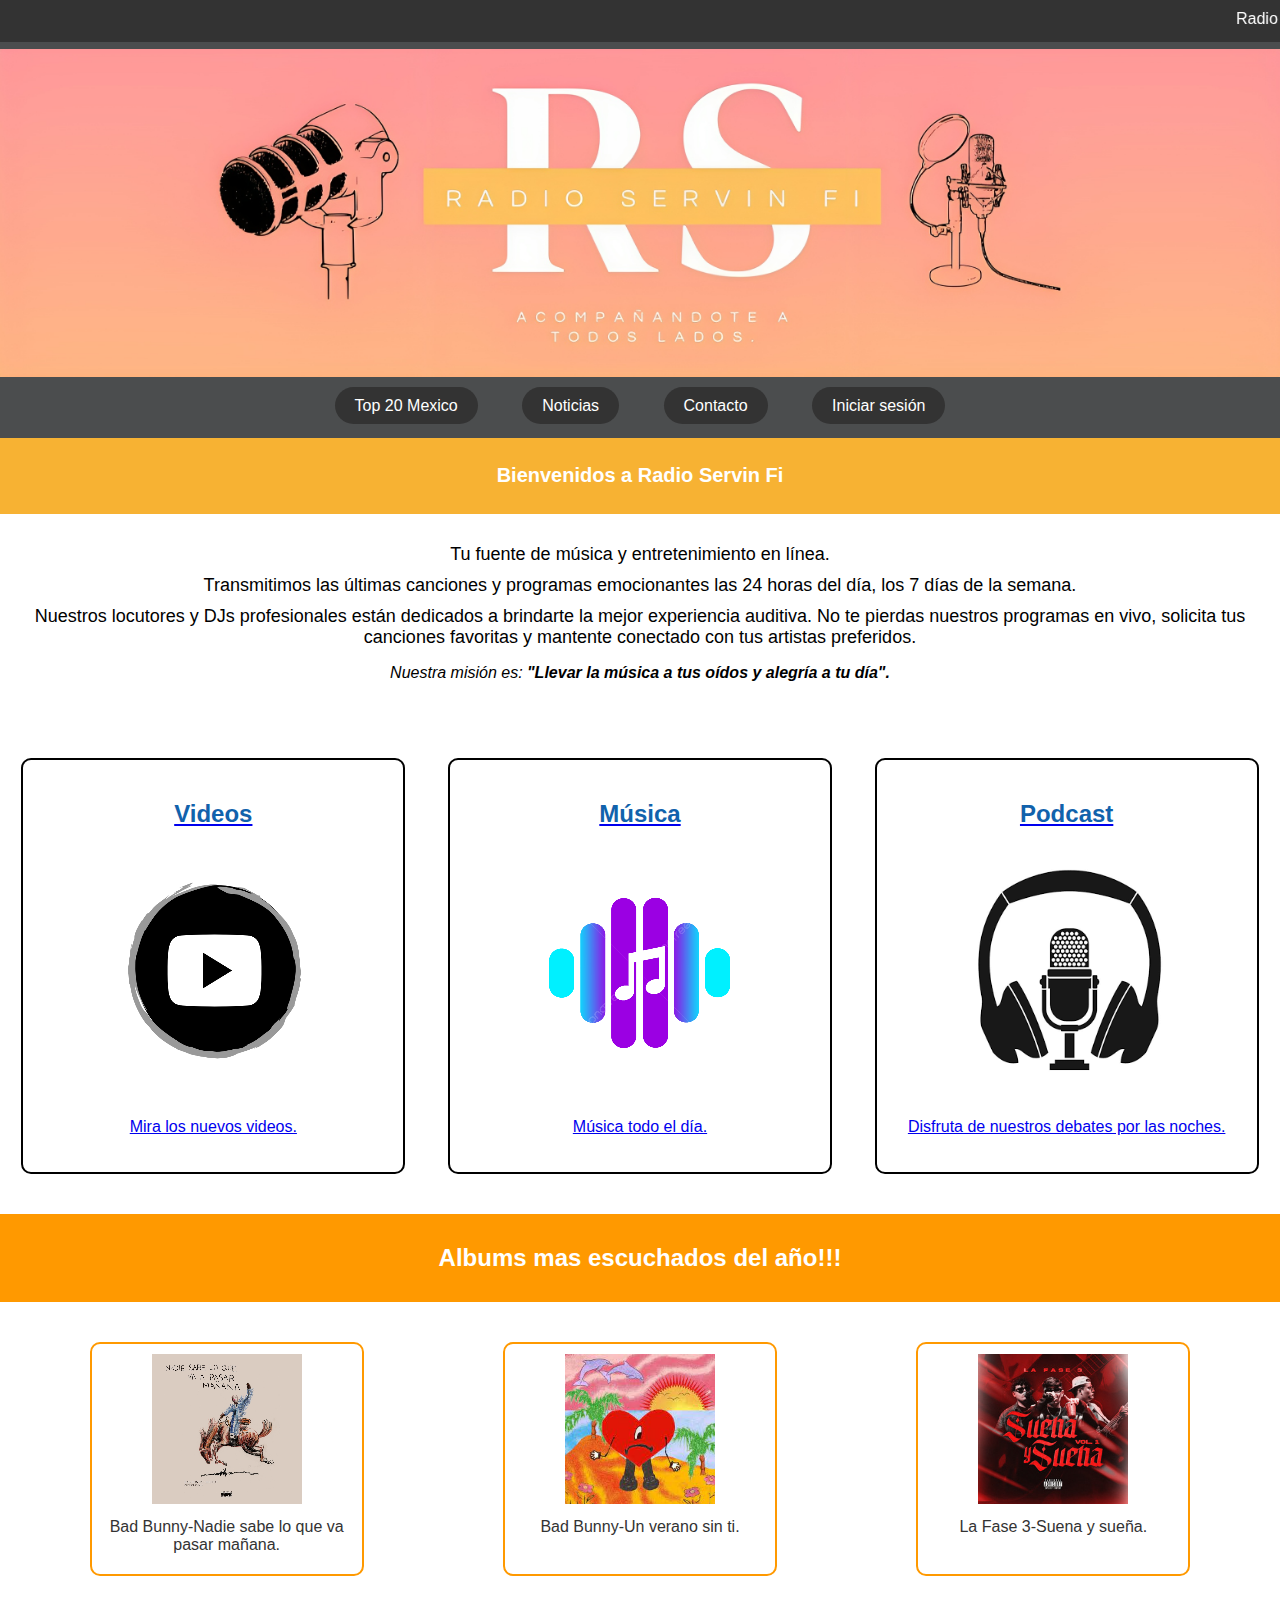
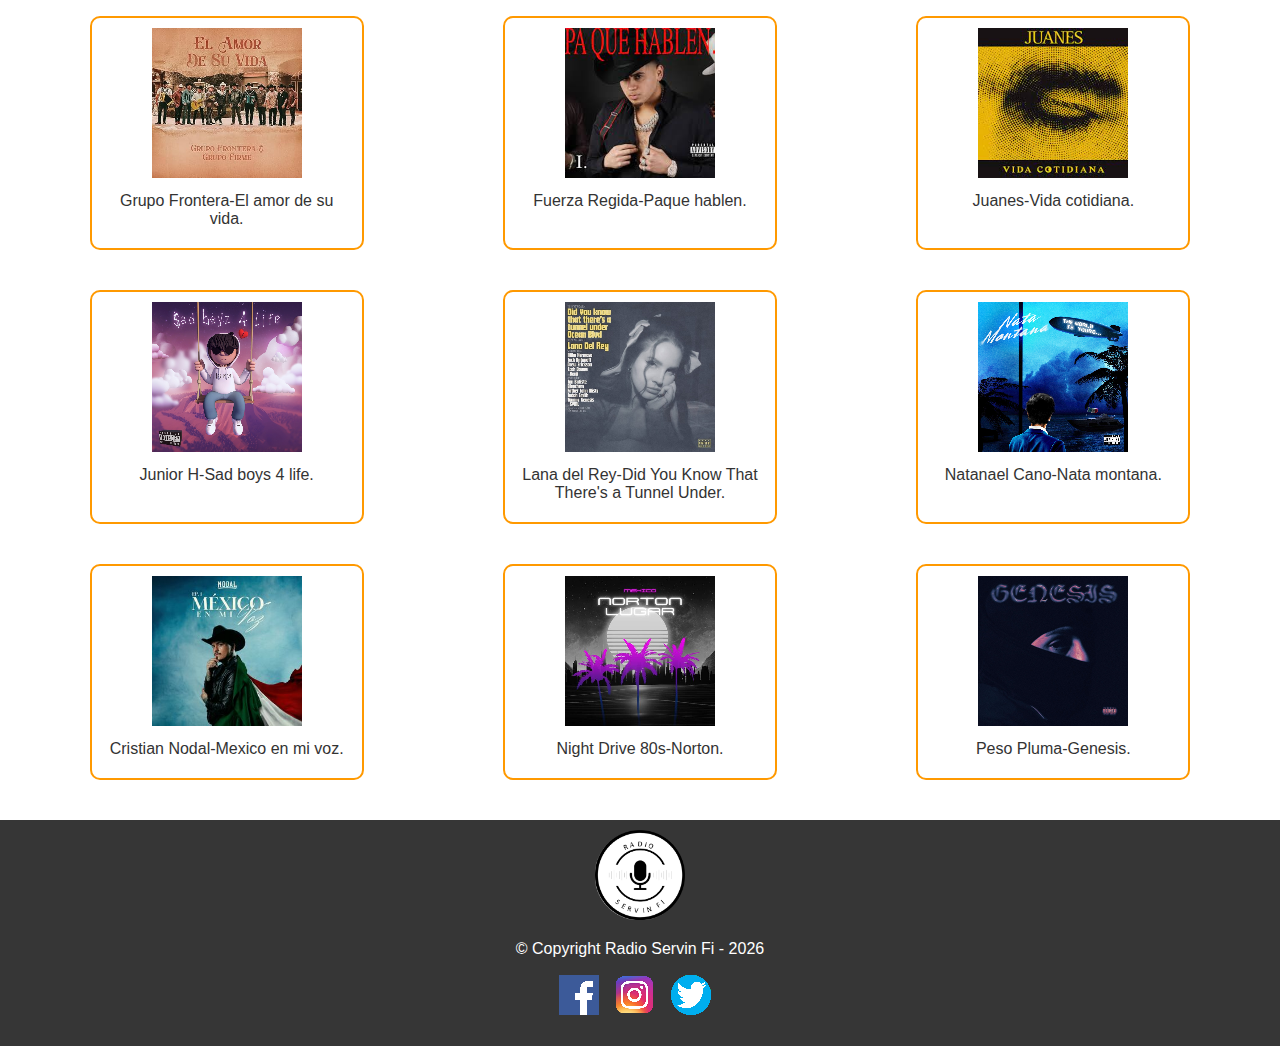
<file: radioservin/index.html>
<!DOCTYPE html>
<html lang="es">

<head>
    <meta charset="UTF-8">
    <meta name="viewport" content="width=device-width, initial-scale=1.0">
    <link rel="stylesheet" href="estiloindex.css">
    <title>Radio Servin Fi</title>
</head>

<body>
    <div class="cinta-amigos">
        <marquee behavior="scroll" direction="left" scrollamount="4">
            <span>Radio Universitario</span>
        </marquee>
    </div>

    <header class="encabezado">
        <img src="imagenespaginaservin/banner_servin_fi.png" alt="Banner" width="100%" height="auto">
        <nav class="menu_principal">
            <ul>
                <li><a href="top_20.html">Top 20 Mexico</a></li>
                <li><a href="noticias.html">Noticias</a></li>
                <li><a href="contacto.html">Contacto</a></li>
                <li><a href="sesion.html">Iniciar sesión</a></li>
            </ul>
        </nav>
    </header>

    <main>

        <section class="principaltitulo">
            <h2 class="tituloradio">Bienvenidos a Radio Servin Fi</h2>
        </section>

        <section class="principaltexto">
            <!-- <h2 class="subtitulo">Bienvenidos a Radio Servin Fi</h2> -->
            <p class="parrafo">Tu fuente de música y entretenimiento en línea.</p>
            <p class="parrafo">Transmitimos las últimas canciones y programas emocionantes las 24 horas del día, los 7
                días de la semana.</p>
            <p class="parrafo">Nuestros locutores y DJs profesionales están dedicados a brindarte la mejor experiencia
                auditiva. No te pierdas nuestros programas en vivo, solicita tus canciones favoritas y mantente
                conectado con tus artistas preferidos.</p>
            <p id="mision"><em>Nuestra misión es: <strong>"Llevar la música a tus oídos y alegría a tu
                        día".</strong></em></p>
        </section>

        <ul class="menu_radio">
            <li>
                <a href="http://172.17.18.207:8096" target="_blank">
                    <h2>Videos</h2>
                    <img src="imagenespaginaservin/menu_servin_videos.png" alt="Videos">
                    <p class="menu-descripcion">Mira los nuevos videos.</p>
                    <!-- <p class="menu-hora">5am-7am</p> -->
                </a>
            </li>
            <li>
                <a href="http://172.17.18.207:8096" target="_blank">
                    <h2>Música</h2>
                    <img src="imagenespaginaservin/menu_servin_musica.png" alt="Música">
                    <p class "menu-descripcion">Música todo el día.</p>
                    <!-- <p class="menu-hora">7am-8pm</p> -->
                </a>
            </li>
            <li>
                <a href="http://172.17.18.207:8096" target="_blank">
                    <h2>Podcast</h2>
                    <img src="imagenespaginaservin/menu_servin_podcast.png" alt="Podcast">
                    <p class="menu-descripcion">Disfruta de nuestros debates por las noches.</p>
                    <!-- <p class="menu-hora">8pm-12pm</p> -->
                </a>
            </li>
        </ul>

        <section class="tituloalbums">
            <h2 class="nombre">Albums mas escuchados del año!!!</h2>
        </section>

        <section class="album-catalog">

            <article class="album">
                <img src="imagenespaginaservin/albumbad.png" alt="Álbum 1">
                <p class="album-description">Bad Bunny-Nadie sabe lo que va pasar mañana.</p>
            </article>
            <article class="album">
                <img src="imagenespaginaservin/albumbadbunny.png" alt="Álbum 2">
                <p class="album-description">Bad Bunny-Un verano sin ti.</p>
            </article>
            <article class="album">
                <img src="imagenespaginaservin/albumcorridos.png" alt="Álbum 1">
                <p class="album-description">La Fase 3-Suena y sueña.</p>
            </article>
            <article class="album">
                <img src="imagenespaginaservin/albumfrontera.png" alt="Álbum 2">
                <p class="album-description">Grupo Frontera-El amor de su vida.</p>
            </article>
            <article class="album">
                <img src="imagenespaginaservin/albumfuerza.png" alt="Álbum 1">
                <p class="album-description">Fuerza Regida-Paque hablen.</p>
            </article>
            <article class="album">
                <img src="imagenespaginaservin/albumjuanes.png" alt="Álbum 2">
                <p class="album-description">Juanes-Vida cotidiana.</p>
            </article>
            <article class="album">
                <img src="imagenespaginaservin/albumjunior.png" alt="Álbum 1">
                <p class="album-description">Junior H-Sad boys 4 life.</p>
            </article>
            <article class="album">
                <img src="imagenespaginaservin/albumlana.png" alt="Álbum 2">
                <p class="album-description">Lana del Rey-Did You Know That There's a Tunnel Under.</p>
            </article>
            <article class="album">
                <img src="imagenespaginaservin/albumnata.png" alt="Álbum 1">
                <p class="album-description">Natanael Cano-Nata montana.</p>
            </article>
            <article class="album">
                <img src="imagenespaginaservin/albumnodal.png" alt="Álbum 2">
                <p class="album-description">Cristian Nodal-Mexico en mi voz.</p>
            </article>
            <article class="album">
                <img src="imagenespaginaservin/albumnorton.png" alt="Álbum 1">
                <p class="album-description">Night Drive 80s-Norton.</p>
            </article>
            <article class="album">
                <img src="imagenespaginaservin/albumpeso.png" alt="Álbum 2">
                <p class="album-description">Peso Pluma-Genesis.</p>
            </article>
        </section>
    </main>

    <footer>
        <div>
            <img src="imagenespaginaservin/logo_radio_servin.png" width="90" height="90" alt="Logo Radio Servin Fi">
            <p class="copyright" id="year">&copy; Copyright Radio Servin Fi - <span id="current-year"></span></p>
        </div>

        <div class="footer__right">
            <ul class="footer__social">
                <li><a href="https://www.facebook.com/Urielmorafr/" class="footer__midia"><img
                            src="imagenespaginaservin/facebook.png" alt="Ícono de Facebook"></a></li>
                <li><a href="https://www.instagram.com/uriel_moraf/" class="footer__midia"><img
                            src="imagenespaginaservin/instagram.png" alt="Ícono de Instagram"></a></li>
                <li><a href="https://twitter.com/UriellMoraless?fbclid=IwAR0PiSnGAS7r7s2uI2UDVvmX6iLWnF6DpO4ZLKoVanT-I63NJx9VjhKtgEo"
                        class="footer__midia"><img src="imagenespaginaservin/twitter.png" alt="Ícono de Twitter"></a>
                </li>
            </ul>
        </div>

    </footer>
    <script src="mejoras.js"></script>
</body>

</html>
</file>
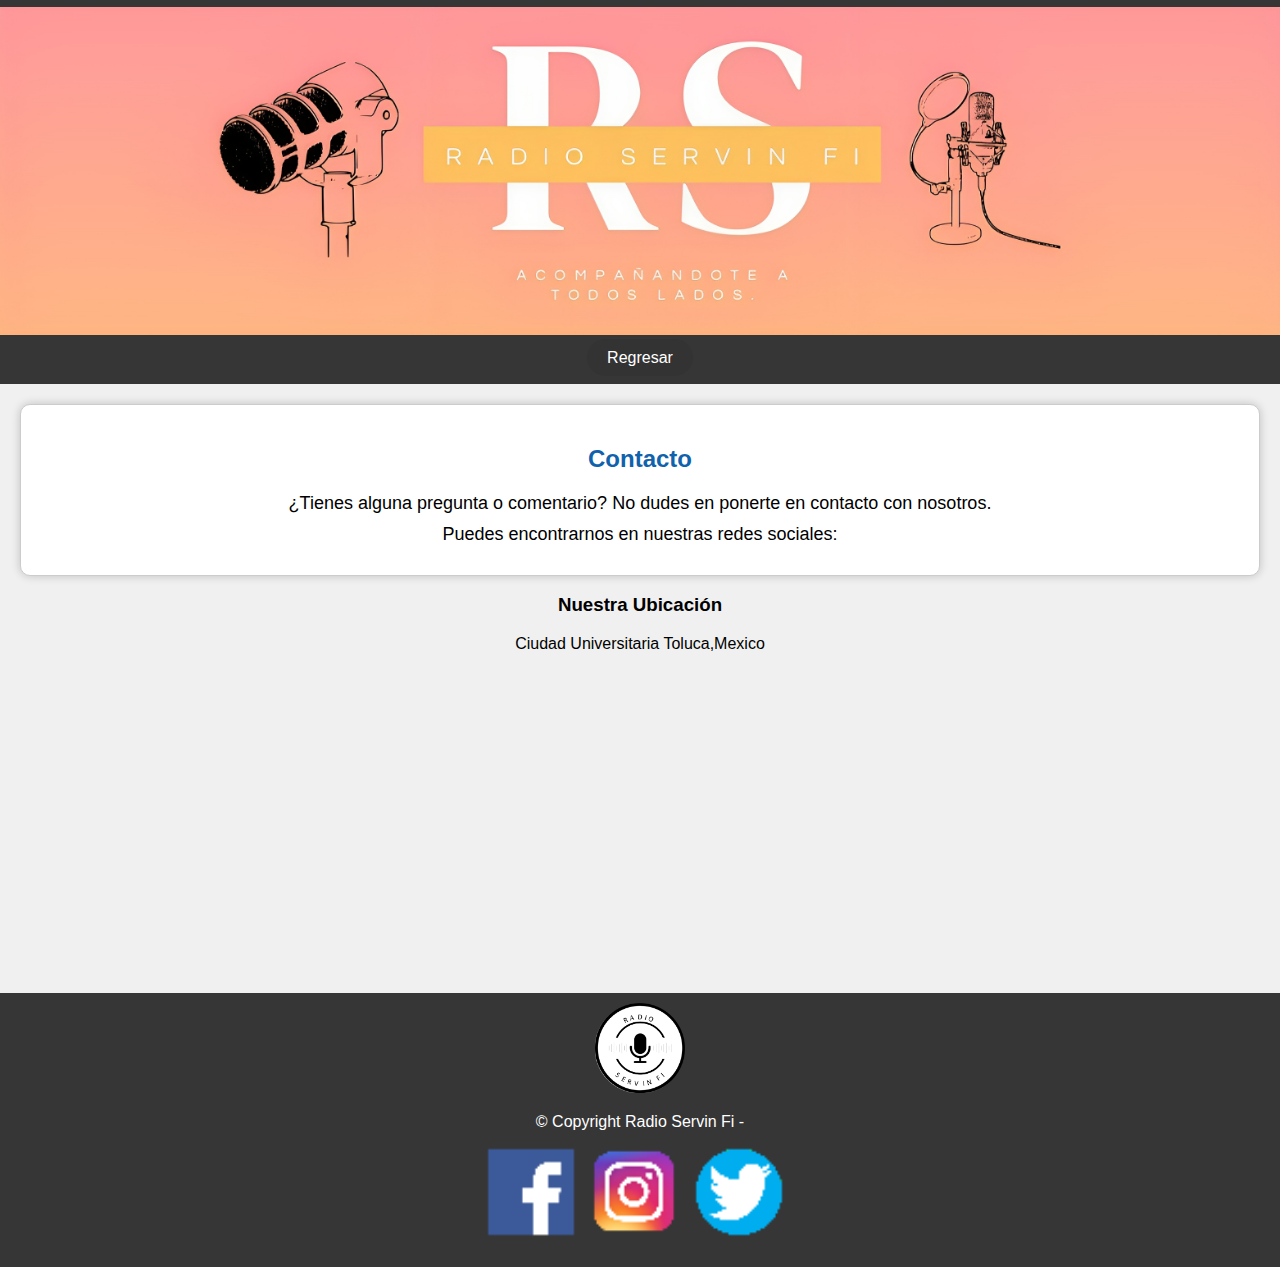
<file: radioservin/contacto.html>
<!DOCTYPE html>
<html lang="es">

<head>
    <meta charset="UTF-8">
    <meta name="viewport" content="width=device-width, initial-scale=1.0">
    <link rel="stylesheet" href="estiloindex.css">
    <style>
        body {
            font-family: Arial, sans-serif;
            background-color: #f0f0f0;
            margin: 0;
            padding: 0;
        }

        .encabezado {
            background-color: #363636;
            color: white;
            text-align: center;
        }

        .encabezado img {
            width: 100%;
            height: auto;
        }

        .menu_principal ul {
            list-style: none;
            padding: 0;
            margin: 10px;
        }

        .menu_principal ul li {
            display: inline;
            margin-right: 20px;
        }

        .menu_principal ul li a {
            text-decoration: none;
            color: rgb(255, 255, 255);
        }

        .main {
            text-align: center;
            margin: 20px;
        }

        .contacto {
            background-color: #fff;
            border: 1px solid #ccc;
            border-radius: 10px;
            padding: 20px;
            box-shadow: 0 0 10px rgba(0, 0, 0, 0.2);
        }

        .contacto h2 {
            font-size: 24px;
            color: #1162ac;
        }

        .contacto p {
            font-size: 18px;
            margin: 10px 0;
        }

        .contacto a {
            text-decoration: none;
            color: #1162ac;
        }

        .footer {
            background-color: #363636;
            color: white;
            text-align: center;
            padding: 10px 0;
        }

        .footer img {
            width: 90px;
            height: 90px;
        }

        .footer__social ul {
            list-style: none;
            padding: 0;
            margin: 0;
        }

        .footer__social ul li {
            display: inline;
            margin-right: 10px;
        }

        .footer__social ul li a {
            text-decoration: none;
            color: white;
        }
    </style>
</head>

<body>
    <header class="encabezado">
        <img src="imagenespaginaservin/banner_servin_fi.png" alt="Banner">
        <nav class="menu_principal">
            <ul>
                <li><a href="index.html">Regresar</a></li>
            </ul>
        </nav>
    </header>

    <main class="main">
        <section class="contacto">
            <h2>Contacto</h2>
            <p>¿Tienes alguna pregunta o comentario? No dudes en ponerte en contacto con nosotros.</p>
            <p>Puedes encontrarnos en nuestras redes sociales:</p>


         
            <!-- Agrega aquí tu formulario de contacto o información de contacto -->
        </section>
        <section class="mapa">
            <h3 class="titulo-principal">Nuestra Ubicación</h3>
            <p>Ciudad Universitaria Toluca,Mexico</p>

            <div class="mapa-contenido">
                <iframe
                    src="https://www.google.com/maps/embed?pb=!1m14!1m8!1m3!1d3765.979791472591!2d-99.675904!3d19.283245!3m2!1i1024!2i768!4f13.1!3m3!1m2!1s0x85cd89b49a715133%3A0xcf0d4f83c3bdf267!2sFacultad%20de%20Ingenier%C3%ADa!5e0!3m2!1sen!2sus!4v1695834022601!5m2!1sen!2sus"
                    width="100%" height="300" frameborder="0" style="border:0;" allowfullscreen="" aria-hidden="false"
                    tabindex="0"></iframe>
            </div>

        </section>
    </main>

    <footer class="footer">
        <div>
            <img src="imagenespaginaservin/logo_radio_servin.png" alt="Logo Radio Servin Fi">
            <p class="copyright" id="year">&copy; Copyright Radio Servin Fi - <span id="current-year"></span></p>
        </div>
   
        <div class="footer__right">
            <ul class="footer__social">
                <li><a href="https://www.facebook.com/Urielmorafr/" class="footer__midia"><img src="imagenespaginaservin/facebook.png" alt="Ícono de Facebook"></a></li>
                <li><a href="https://www.instagram.com/uriel_moraf/" class="footer__midia"><img src="imagenespaginaservin/instagram.png" alt="Ícono de Instagram"></a></li>
                <li><a href="https://twitter.com/UriellMoraless?fbclid=IwAR0PiSnGAS7r7s2uI2UDVvmX6iLWnF6DpO4ZLKoVanT-I63NJx9VjhKtgEo" class="footer__midia"><img src="imagenespaginaservin/twitter.png" alt="Ícono de Twitter"></a></li>
            </ul>
        </div>
    </footer>
</body>

</html>
</file>
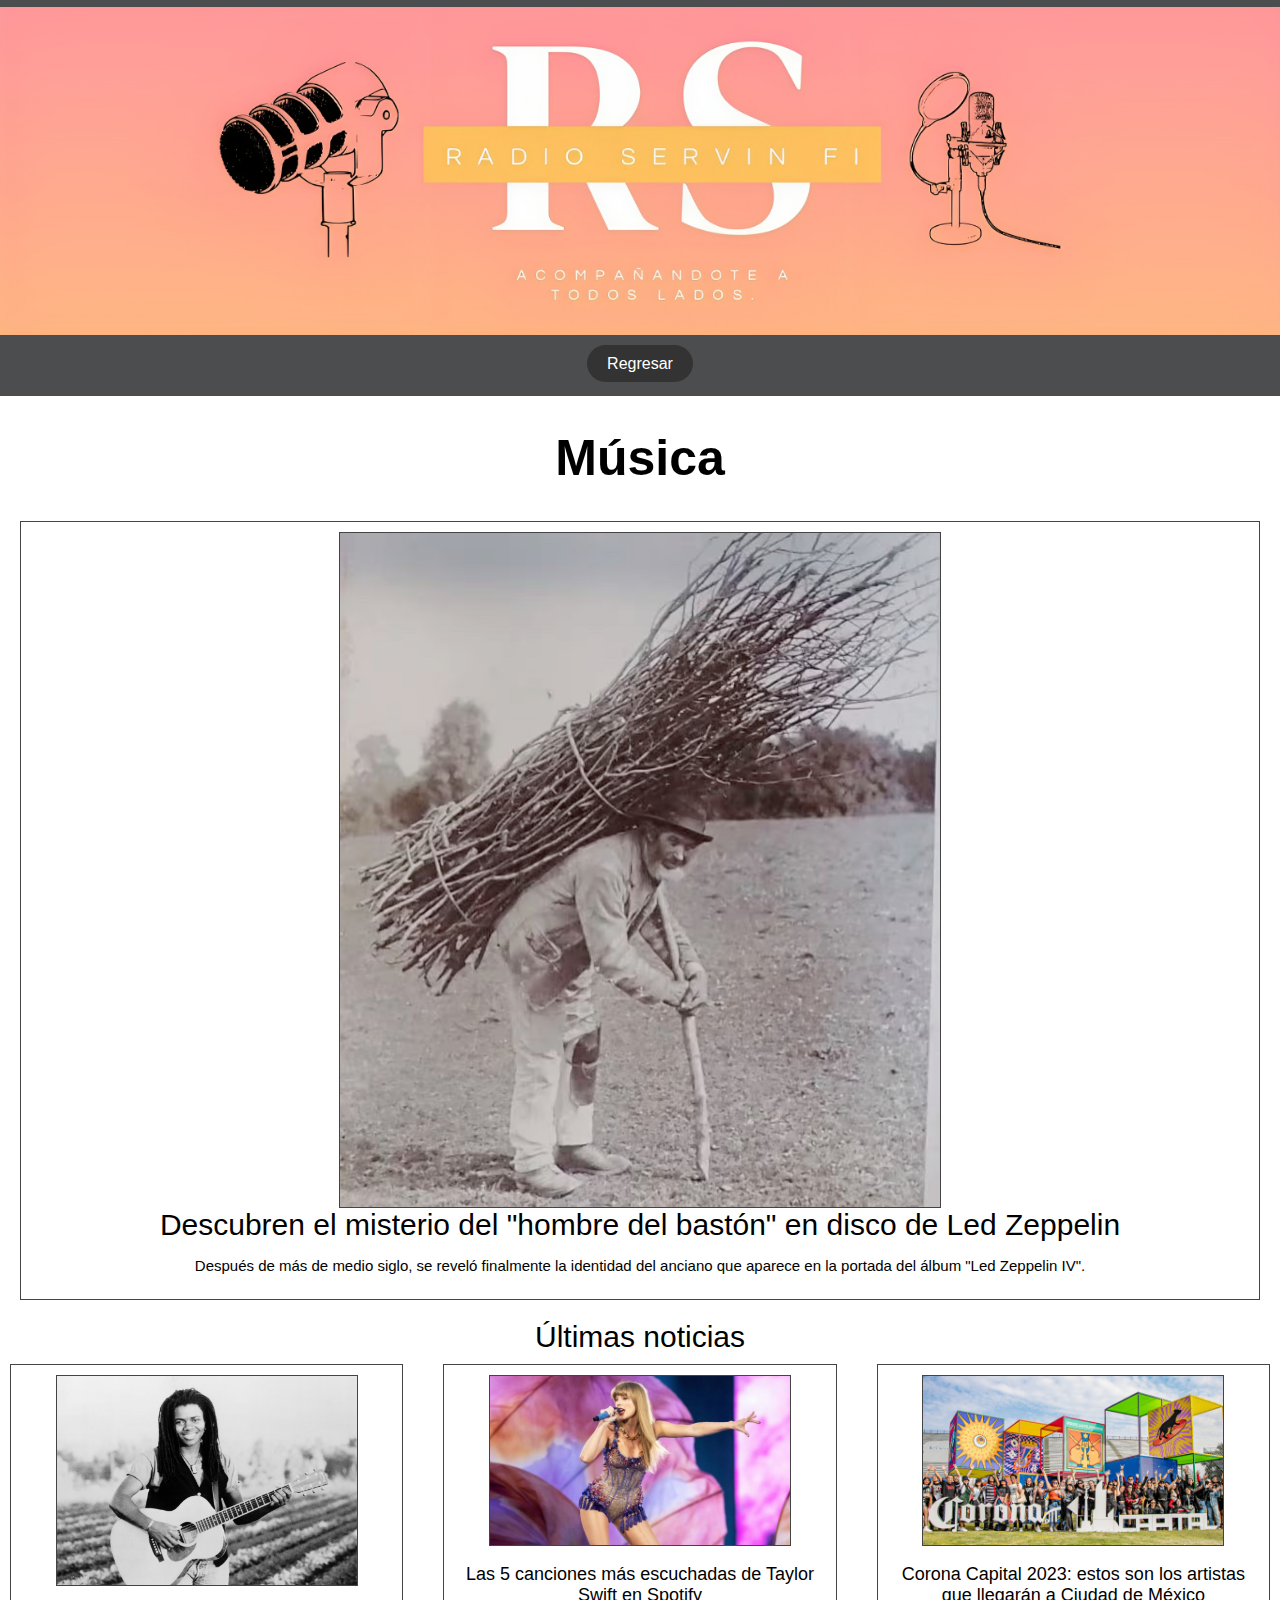
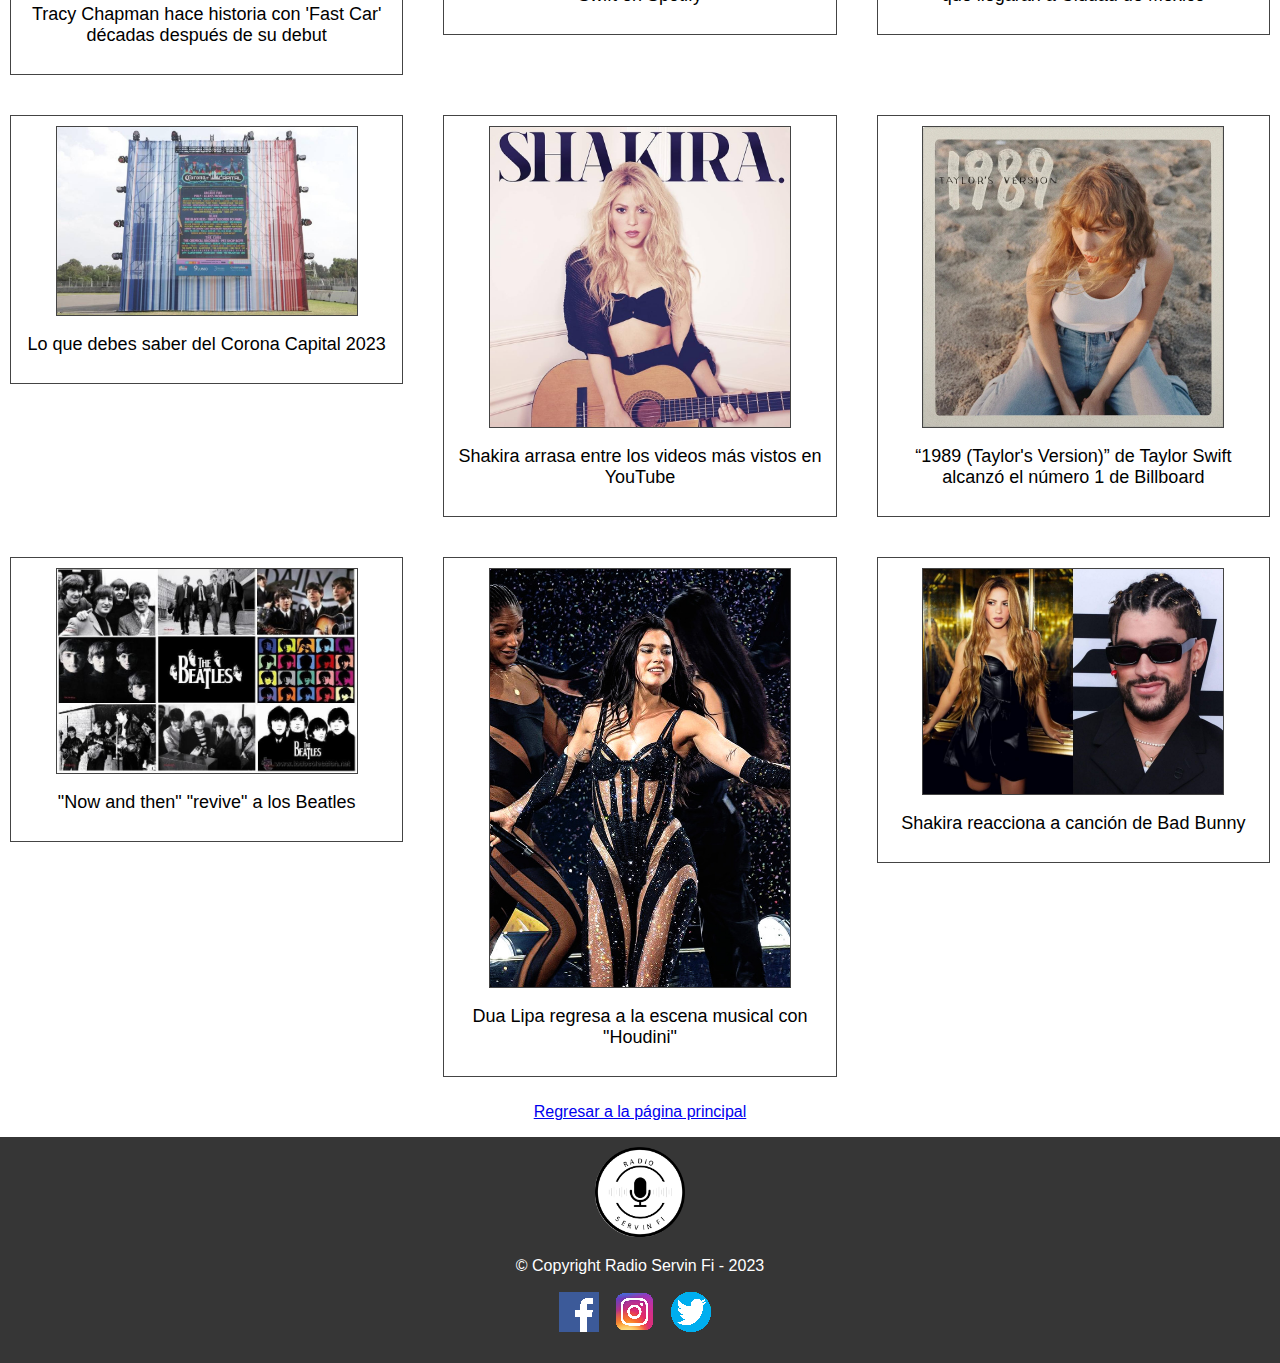
<file: radioservin/noticias.html>
<!DOCTYPE html>
<html>

<head>
    <meta charset="UTF-8">
    <title>Música</title>
    <link rel="stylesheet" href="estiloindex.css"> <!-- Asegúrate de enlazar tu archivo de estilos CSS -->
    <style>
        body {
            text-align: center;
        }

        h1 {
            font-size: 50px;
        }

        .image-container {
            text-align: center;
            margin: 20px;
        }

        .image-container img {
            width: 600px; /* Redimensiona la imagen de Led Zeppelin a 600px de ancho */
            height: auto;
            display: block;
            margin: 0 auto;
            border: 1px solid #444; /* Agrega un borde a la imagen */
        }

        .image-title {
            font-size: 30px; /* Ajusta el tamaño de la letra a 30px */
        }

        .image-description {
            font-size: 15px; /* Ajusta el tamaño de la letra a 15px */
        }

        .subtitulo {
            font-size: 30px;
        }

        .grid {
            display: grid;
            grid-template-columns: repeat(3, 1fr); /* Tres columnas en la cuadrícula */
            gap: 20px;
        }

        .news {
            text-align: center;
            margin: 10px;
        }

        .news img {
            width: 300px; /* Redimensiona todas las imágenes a 300px de ancho */
            height: auto;
            display: block;
            margin: 0 auto;
            border: 1px solid #444; /* Agrega un borde a las imágenes */
        }

        .news p {
            font-size: 18px; /* Ajusta el tamaño de la letra a 18px */
        }

    </style>
</head>

<body>
    <header class="encabezado">
        <img src="imagenespaginaservin/banner_servin_fi.png" alt="Banner" width="100%" height="auto">
        <nav class="menu_principal">
            <ul>
                <li><a href="index.html">Regresar</a></li>
            </ul>
        </nav>
    </header>

    <div class="image-container">
        <h1>Música</h1>
        <div style="border: 1px solid #444; padding: 10px;">
            <img src="imagenespaginaservin/Led Zeppelin.png" alt="Led Zeppelin" style="width: 600px;">
            <div class="image-title">Descubren el misterio del "hombre del bastón" en disco de Led Zeppelin</div>
            <p class="image-description">Después de más de medio siglo, se reveló finalmente la identidad del anciano que aparece en la portada del álbum "Led Zeppelin IV".</p>
        </div>
    </div>

    <div class="subtitulo">Últimas noticias</div>

    <div class="grid">
        <div class="news">
            <div style="border: 1px solid #444; padding: 10px;">
                <img src="imagenespaginaservin/Tracy Champman.png" alt="Tracy Champman">
                <p>Tracy Chapman hace historia con 'Fast Car' décadas después de su debut</p>
            </div>
        </div>
        <div class="news">
            <div style="border: 1px solid #444; padding: 10px;">
                <img src="imagenespaginaservin/Taylor Swift.png" alt="Taylor Swift">
                <p>Las 5 canciones más escuchadas de Taylor Swift en Spotify</p>
            </div>
        </div>
        <div class="news">
            <div style="border: 1px solid #444; padding: 10px;">
                <img src="imagenespaginaservin/Ciudad de México.png" alt="Ciudad de México">
                <p>Corona Capital 2023: estos son los artistas que llegarán a Ciudad de México</p>
            </div>
        </div>
        <div class="news">
            <div style="border: 1px solid #444; padding: 10px;">
                <img src="imagenespaginaservin/Corona Capital.png" alt="Corona Capital">
                <p>Lo que debes saber del Corona Capital 2023</p>
            </div>
        </div>
        <div class="news">
            <div style="border: 1px solid #444; padding: 10px;">
                <img src="imagenespaginaservin/Shakira.png" alt="Shakira">
                <p>Shakira arrasa entre los videos más vistos en YouTube</p>
            </div>
        </div>
        <div class="news">
            <div style="border: 1px solid #444; padding: 10px;">
                <img src="imagenespaginaservin/Taylor's Version.png" alt="Taylor's Version">
                <p>“1989 (Taylor's Version)” de Taylor Swift alcanzó el número 1 de Billboard</p>
            </div>
        </div>
        <div class="news">
            <div style="border: 1px solid #444; padding: 10px;">
                <img src="imagenespaginaservin/Beatles.png" alt="Beatles">
                <p>"Now and then" "revive" a los Beatles</p>
            </div>
        </div>
        <div class="news">
            <div style="border: 1px solid #444; padding: 10px;">
                <img src="imagenespaginaservin/Dua Lipa.png" alt="Dua Lipa">
                <p>Dua Lipa regresa a la escena musical con "Houdini"</p>
            </div>
        </div>
        <div class="news">
            <div style="border: 1px solid #444; padding: 10px;">
                <img src="imagenespaginaservin/Bad Bunny.png" alt="Bad Bunny">
                <p>Shakira reacciona a canción de Bad Bunny</p>
            </div>
        </div>
    </div>

    <p><a href="index.html">Regresar a la página principal</a></p>

    <footer>
        <img src="imagenespaginaservin/logo_radio_servin.png" width="90" height="90" alt="Logo Radio Servin Fi" class="footer__logo">
        <p class "copyright" id="year">&copy; Copyright Radio Servin Fi - 2023</p>
        <ul class="footer__social">
            <li><a href="#" class="footer__midia"><img src="imagenespaginaservin/facebook.png" alt="Ícono de Facebook"></a></li>
            <li><a href="#" class="footer__midia"><img src="imagenespaginaservin/instagram.png" alt="Ícono de Instagram"></a></li>
            <li><a href="#" class="footer__midia"><img src="imagenespaginaservin/twitter.png" alt="Ícono de Twitter"></a></li>
        </ul>
    </footer>
</body>

</html>
</file>
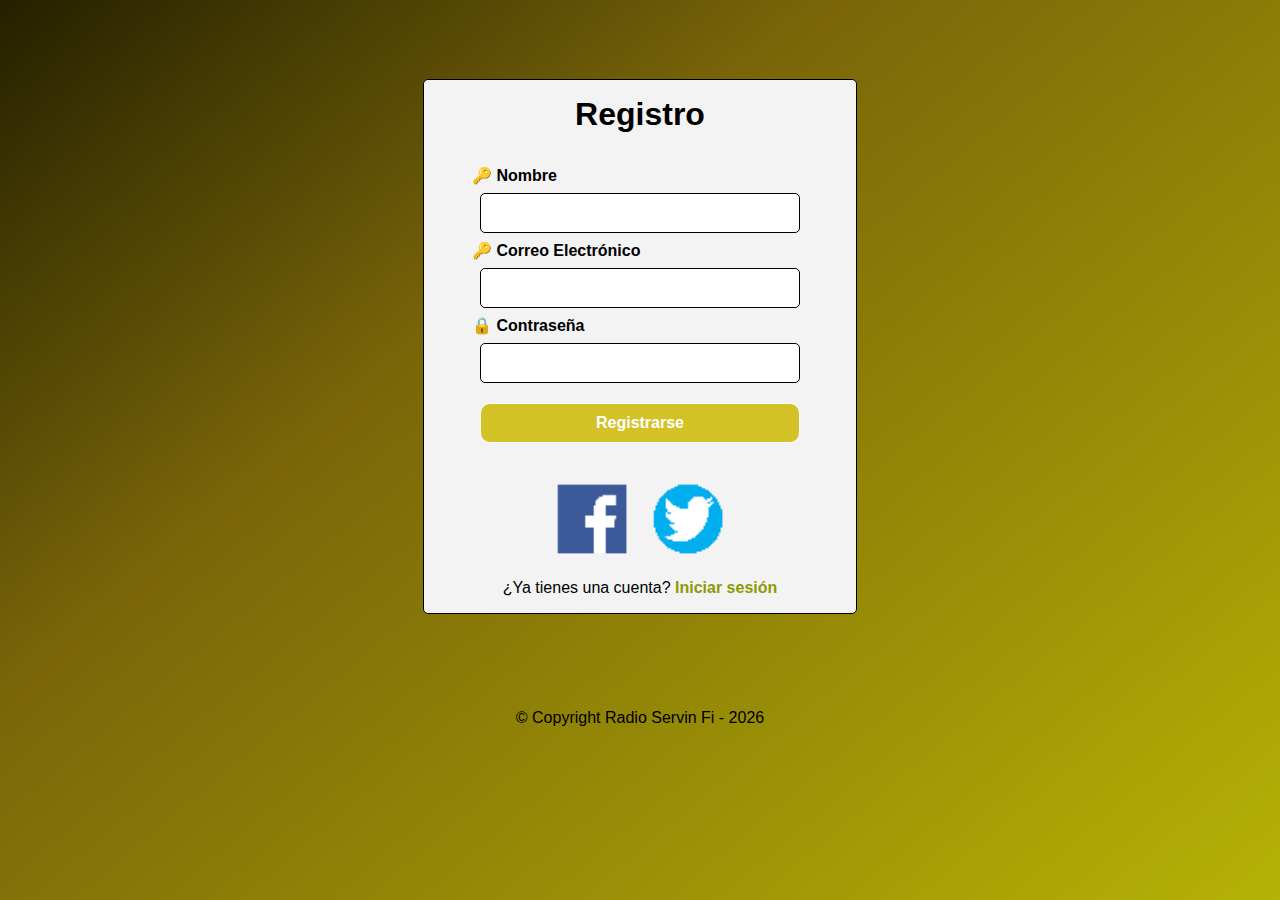
<file: radioservin/registro.html>
<!DOCTYPE html>
<html lang="es">

<head>

    <meta charset="UTF-8">
    <meta name="viewport" content="width=device-width, initial-scale=1.0">
    <title>Registro - Radio Servin FI</title>
    <link rel="stylesheet" href="estiloregistro.css">

</head>

<body>
    <div class="cajafuera" align="center">
        <div class="formulariocaja">
            <form action="alta.php" method="post">
                <div class="formtitulo">Registro</div>
                <div align="left" class="textoscajas">&#128273; Nombre</div>
                <input type="text" name="nombre" class="cajaentradatexto" required>
                <div align="left" class="textoscajas">&#128273; Correo Electrónico</div>
                <input type="email" name="correo" class="cajaentradatexto" required>
                <div align="left" class="textoscajas">&#128274; Contraseña</div>
                <input type="password" name="contrasena" class="cajaentradatexto" required>
                <input type="submit" value="Registrarse" class="botonenviar">
                <!-- <div class="imgv" />
                <img src="imagenespaginaservin/facebook.png" />
                <img src="imagenespaginaservin/twitter.png" /> -->
                <div class="imgv">
                    <a href="https://www.facebook.com/Urielmorafr/" target="_blank">
                        <img src="imagenespaginaservin/facebook.png" alt="Ícono de Facebook" />
                    </a>
                    <a href="https://twitter.com/UriellMoraless?fbclid=IwAR0PiSnGAS7r7s2uI2UDVvmX6iLWnF6DpO4ZLKoVanT-I63NJx9VjhKtgEo"
                        target="_blank">
                        <img src="imagenespaginaservin/twitter.png" alt="Ícono de Twitter" />
                    </a>

            </form>
        </div>
        <div>¿Ya tienes una cuenta? <a href="sesion.html">Iniciar sesión</a></div>
    </div>
    <p class="copyright" id="year">&copy; Copyright Radio Servin Fi - <span id="current-year"></span></p>
    </div>
    </footer>
    <script src="mejoras.js"></script>
</body>

</html>
</file>
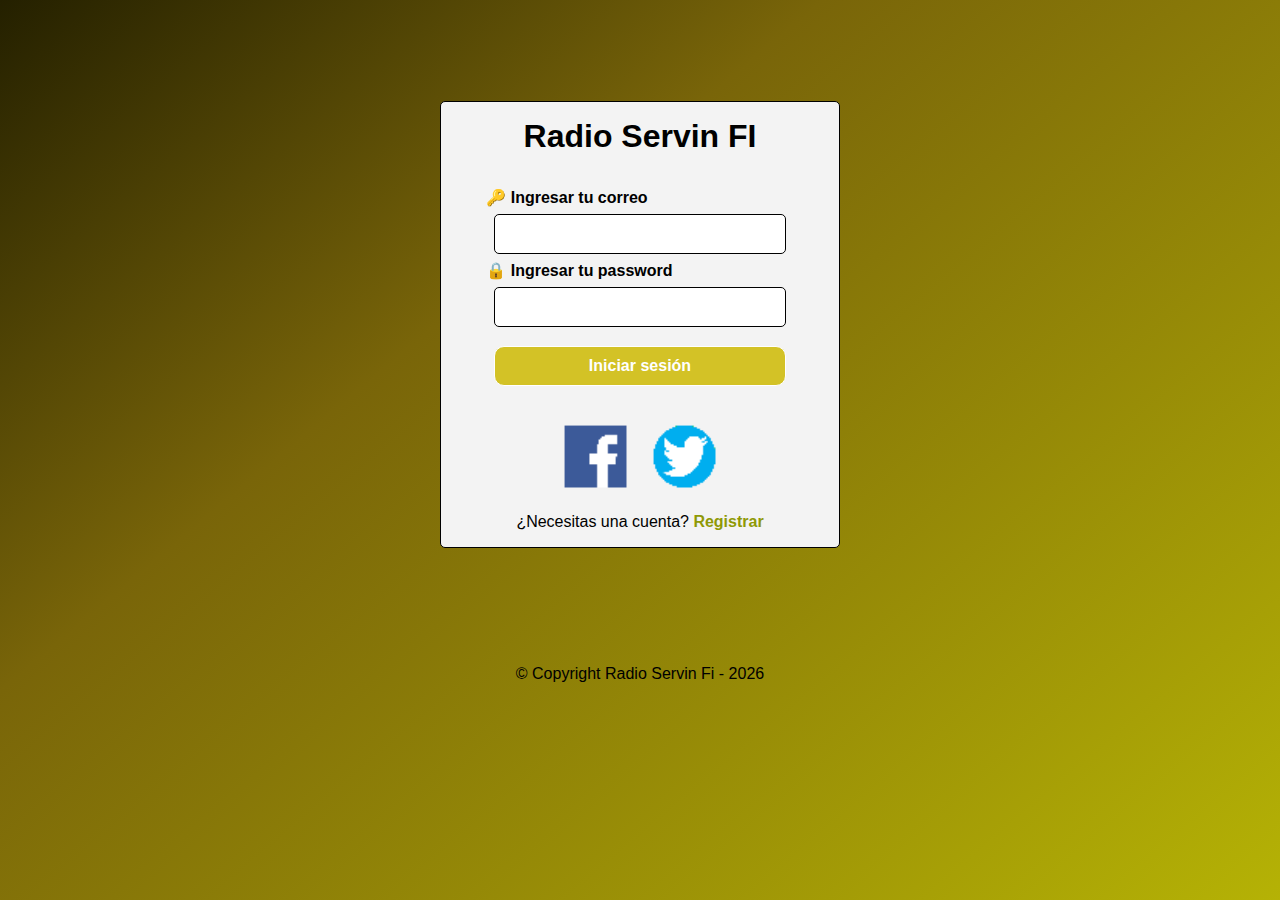
<file: radioservin/sesion.html>
<!DOCTYPE html>
<html lang="es">

<head>
    <meta charset="UTF-8">
    <meta name="viewport" content="width=device-width, initial-scale=1.0">
    <title>Radio Servin Fi</title>
    <link rel="stylesheet" href="estilosesion.css">
</head>

<body>
    <div class="cajafuera" align="center">
        <div class="formulariocaja">
            <form action="login.php" method="post">
                <div class="formtitulo">Radio Servin FI</div>
                <div align="left" class="textoscajas">&#128273; Ingresar tu correo</div>
                <input type="text" name="correo" class="cajaentradatexto">
                <div align="left" class="textoscajas">
                    &#128274; Ingresar tu password
                </div>
                <input type="password" name="contrasena" class="cajaentradatexto">
                <input type="submit" value="Iniciar sesión" class="botonenviar">
                <!-- <div class="imgv" />
                <img src="imagenespaginaservin/facebook.png" />
                <img src="imagenespaginaservin/twitter.png" /> -->
                <div class="imgv">
                    <a href="https://www.facebook.com/Urielmorafr/" target="_blank">
                        <img src="imagenespaginaservin/facebook.png" alt="Ícono de Facebook" />
                    </a>
                    <a href="https://twitter.com/UriellMoraless?fbclid=IwAR0PiSnGAS7r7s2uI2UDVvmX6iLWnF6DpO4ZLKoVanT-I63NJx9VjhKtgEo" target="_blank">
                        <img src="imagenespaginaservin/twitter.png" alt="Ícono de Twitter" />
                    </a>
                
                
            </form>
        </div>
        <div>¿Necesitas una cuenta? <a href="registro.html">Registrar</a></div>
    </div>
    <footer>
        <div>
            <p class="copyright" id="year">&copy; Copyright Radio Servin Fi - <span id="current-year"></span></p>
        </div>
    </footer>
    <script src="mejoras.js"></script>
    
</body>

</html>
</file>
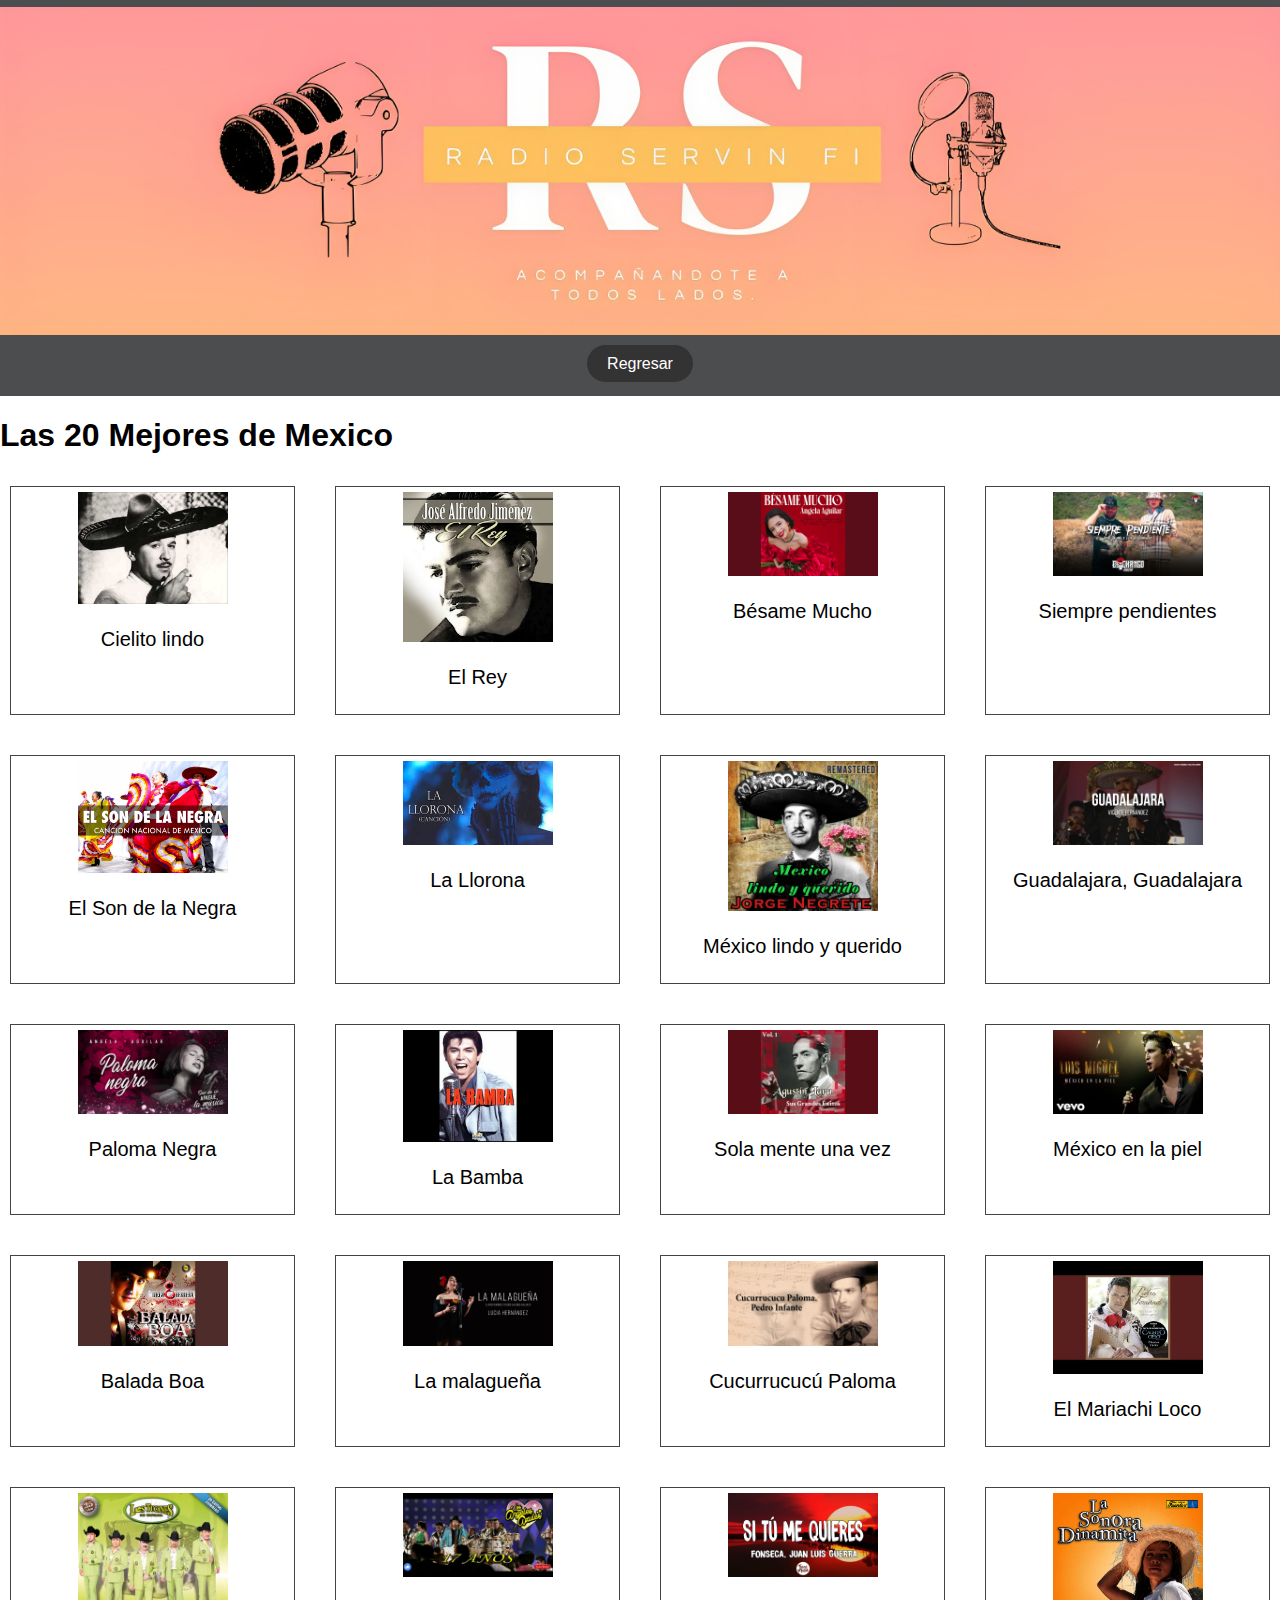
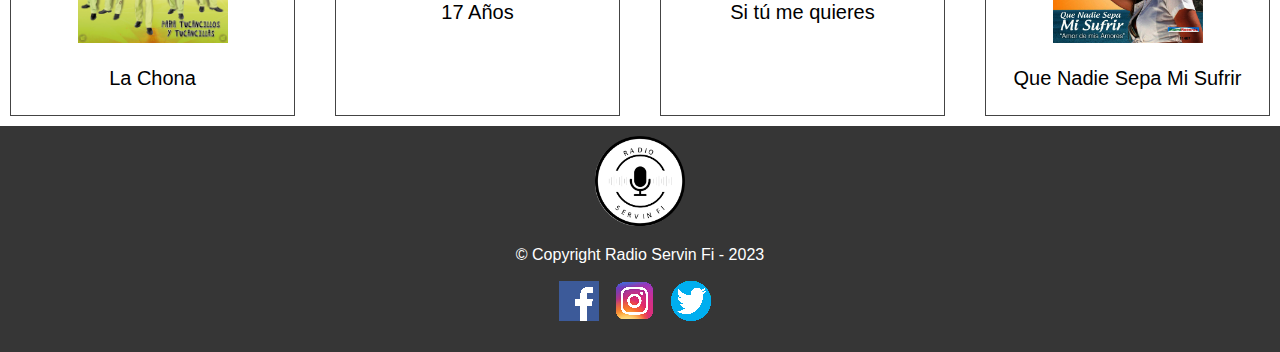
<file: radioservin/top_20.html>
<!DOCTYPE html>
<html>

<head>
    <meta charset="UTF-8">
    <title>Top 20 Canciones</title>
    <link rel="stylesheet" href="estiloindex.css"> <!-- Asegúrate de enlazar tu archivo de estilos CSS -->
    <style>
        .grid {
            display: grid;
            grid-template-columns: repeat(4, 1fr); /* Establece 4 columnas en la cuadrícula */
            gap: 20px;
        }

        .song {
            border: 1px solid #444444;
            padding: 5px;
            text-align: center;
            margin: 10px;
        }

        .song img {
            width: 150px;
            height: auto;
        }

        .song p {
            font-size: 20px;
        }

    </style>
</head>

<body>
    <header class="encabezado">
        <img src="imagenespaginaservin/banner_servin_fi.png" alt="Banner" width="100%" height="auto">
        <nav class="menu_principal">
            <ul>
                <li><a href="index.html">Regresar</a></li>
            </ul>
        </nav>
    </header>
    
    <div class="container">
        <h1>Las 20 Mejores de Mexico</h1>
        <div class="grid">
            <div class="song">
                <img src="imagenespaginaservin/CielitoLindo.png" alt="Cielito Lindo">
                <p>Cielito lindo</p>
            </div>
            <div class="song">
                <img src="imagenespaginaservin/El_Rey.png" alt="El Rey">
                <p>El Rey</p>
            </div>
            <div class="song">
                <img src="imagenespaginaservin/BesameMucho.png" alt="Bésame Mucho">
                <p>Bésame Mucho</p>
            </div>
            <div class="song">
                <img src="imagenespaginaservin/SiemprePendiente.png" alt="Siempre pendientes">
                <p>Siempre pendientes</p>
            </div>
            <div class="song">
                <img src="imagenespaginaservin/SOndelaN.png" alt="El Son de la Negra">
                <p>El Son de la Negra</p>
            </div>
            <div class="song">
                <img src="imagenespaginaservin/La_llorona.png" alt="La Llorona">
                <p>La Llorona</p>
            </div>
            <div class="song">
                <img src="imagenespaginaservin/MexicoLindo.png" alt="México lindo y querido">
                <p>México lindo y querido</p>
            </div>
            <div class="song">
                <img src="imagenespaginaservin/Guadalajara.png" alt="Guadalajara, Guadalajara">
                <p>Guadalajara, Guadalajara</p>
            </div>
            <div class="song">
                <img src="imagenespaginaservin/PalomaNegra.png" alt="Paloma Negra">
                <p>Paloma Negra</p>
            </div>
            <div class="song">
                <img src="imagenespaginaservin/LaBamba.png" alt="La Bamba">
                <p>La Bamba</p>
            </div>
            <div class="song">
                <img src="imagenespaginaservin/SolamenteUnaVez.png" alt="Sola mente una vez">
                <p>Sola mente una vez</p>
            </div>
            <div class="song">
                <img src="imagenespaginaservin/MexicoEnLaPiel.png" alt="México en la piel">
                <p>México en la piel</p>
            </div>
            <div class="song">
                <img src="imagenespaginaservin/BaladaBoa.png" alt="Balada Boa">
                <p>Balada Boa</p>
            </div>
            <div class="song">
                <img src="imagenespaginaservin/LaMalaguena.png" alt="La malagueña">
                <p>La malagueña</p>
            </div>
            <div class="song">
                <img src="imagenespaginaservin/Cucurrucucú_Paloma.png" alt="Cucurrucucú Paloma">
                <p>Cucurrucucú Paloma</p>
            </div>
            <div class="song">
                <img src="imagenespaginaservin/El_Mariachi_Loco.png" alt="El Mariachi Loco">
                <p>El Mariachi Loco</p>
            </div>
            <div class="song">
                <img src="imagenespaginaservin/LaChona.png" alt="La Chona">
                <p>La Chona</p>
            </div>
            <div class="song">
                <img src="imagenespaginaservin/17Años.png" alt="17 Años">
                <p>17 Años</p>
            </div>
            <div class="song">
                <img src="imagenespaginaservin/SiTuMeQuieres.png" alt="Si tú me quieres">
                <p>Si tú me quieres</p>
            </div>
            <div class="song">
                <img src="imagenespaginaservin/Sufrir.png" alt="Que Nadie Sepa Mi Sufrir">
                <p>Que Nadie Sepa Mi Sufrir</p>
            </div>
        </div>
    
    </div>

    <footer>
        <img src="imagenespaginaservin/logo_radio_servin.png" width="90" height="90" alt="Logo Radio Servin Fi" class="footer__logo">
        <p class "copyright" id="year">&copy; Copyright Radio Servin Fi - 2023</p>
        <ul class="footer__social">
            <li><a href="#" class="footer__midia"><img src="imagenespaginaservin/facebook.png" alt="Ícono de Facebook"></a></li>
            <li><a href="#" class="footer__midia"><img src="imagenespaginaservin/instagram.png" alt="Ícono de Instagram"></a></li>
            <li><a href="#" class="footer__midia"><img src="imagenespaginaservin/twitter.png" alt="Ícono de Twitter"></a></li>
        </ul>
    </footer>
</body>
</html>
</file>
<file: radioservin/estiloindex.css>
/* Estilos generales URIEL MORALES FLORES*/

/* Estilos generales para pantallas más pequeñas */
@media (max-width: 768px) {
    /* Define estilos específicos para pantallas más pequeñas */
    /* Por ejemplo, ajustar el tamaño de fuente o el espaciado */
}

@media (max-width: 768px) {
    /* Estilos para pantallas pequeñas */
}


/* Estilos generales para pantallas más grandes */
@media (min-width: 769px) {
    /* Define estilos específicos para pantallas más grandes */
    /* Puedes ajustar el diseño de la página aquí */
}

/* Estilos generales para pantallas más pequeñas */
@media (max-width: 768px) {
    body {
        font-size: 16px; /* Ejemplo: ajusta el tamaño de fuente para pantallas más pequeñas */
    }
    
    /* Agrega otros estilos específicos para pantallas más pequeñas aquí */
}


body {
    font-family: 'Montserrat', sans-serif;
    margin: 0;
    padding: 0;
}

/* Encabezado */
.encabezado {
    background-color: #4b4d4e;
    padding: 7px 0;
}

.menu_principal {
    text-align: center;
}

.menu_principal ul {
    list-style: none;
    padding: 0;
}

.menu_principal li {
    display: inline;
    margin: 0 20px;
}

.menu_principal a {
    padding: 10px 20px;
    background-color: #333;
    color: #ffffff;
    text-decoration: none;
    border-radius: 50px;
}

.menu_principal a:hover {
    background-color: #555;
}

/* TITULO DEL INICIO DE PAGINA */
.principaltitulo {
    text-align: center; /* Centra el contenido horizontalmente */
    background-color: #f7b233; /* Cambia el color de fondo a un naranja brillante */
    padding: 10px; /* Añade un espacio alrededor del contenido para resaltarlo */
}

.tituloradio {
    color: #ffffff; /* Cambia el color del texto a blanco */
    font-size: 20px; /* Ajusta el tamaño de fuente para resaltarlo */
    font-weight: bold; /* Hace que el texto sea más audaz (negrita) */
}

/* TEXTO DESPUÉS DEL TITULO PRINCIPAL */
.principaltexto {
    padding: 20px;
    text-align: center;
}

.parrafo {
    margin: 10px 0;
    font-size: 18px;
}

#mision {
    font-style: italic;
    font-size: 16px;
}

/* Menú de la radio */
.menu_radio {
    display: flex;
    justify-content: space-around;
    align-items: center;
    flex-wrap: wrap;
    margin: 40px 0;
    padding: 0;
    list-style: none;
}

.menu_radio li {
    text-align: center;
    width: 30%;
    margin: 0 1.5%;
    padding: 20px;
    box-sizing: border-box;
    border: 2px solid #000000;
    border-radius: 10px;
    transition: border-color 0.3s, transform 0.3s;
}

menu_radio li:hover {
    border-color: #c78c19;
    transform: scale(1.03);
}

.menu_radio h2 {
    font-size: 24px;
    font-weight: bold;
    color: #1162ac;
}

.menu-descripcion {
    font-size: 16px;
}

menu-hora {
    font-size: 18px;
    font-weight: bold;
    margin-top: 10px;
}

/* Footer y redes */
footer {
    text-align: center;
    background-color: #363636;
    padding: 10px 0;
    color: white;
} 

ul.footer__social {
    list-style: none;
    padding: 0;
}

ul.footer__social li {
    display: inline;
    margin-right: 10px; /* Espacio entre íconos de redes sociales */
}

/* CATALOGO DE ÁLBUMES */
/* Estilos para el catálogo de álbumes */

.album-catalog {
    display: flex;
    flex-wrap: wrap;
    justify-content: space-around;
    margin: 20px; /* Agrega un espacio entre los elementos del catálogo */
}

.album {
    text-align: center;
    margin: 20px;
    border: 2px solid #ff9900; /* Añade un borde naranja a cada álbum */
    padding: 10px;
    border-radius: 10px; /* Redondea las esquinas del borde */
    width: 250px; /* Establece un ancho fijo para cada álbum */
}

.album img {
    max-width: 100%;
    height: auto;
}

.album-description {
    font-size: 16px;
    color: #333; /* Cambia el color del texto de la descripción */
    margin: 10px 0;
}

/* Estilo para el título "Álbumes del Mes" */
.tituloalbums {
    text-align: center; /* Centra el contenido horizontalmente */
    background-color: #ff9900; /* Cambia el color de fondo a naranja brillante */
    padding: 10px; /* Añade un espacio alrededor del contenido para resaltarlo */
}

.nombre {
    color: #ffffff; /* Cambia el color del texto a blanco */
    font-size: 24px; /* Ajusta el tamaño de fuente para resaltarlo */
    font-weight: bold; /* Hace que el texto sea más audaz (negrita) */
}

.cinta-amigos {
    background-color: #333; /* Color de fondo de la cinta */
    color: #fff; /* Color del texto */
    padding: 10px 0; /* Espaciado interno arriba y abajo */
  }
  
  .cinta-amigos marquee {
    white-space: nowrap; /* Evitar el ajuste de línea */
  }
  
  .cinta-amigos span {
    margin-right: 20px; /* Espaciado entre los nombres */
  }
</file>
<file: radioservin/estiloregistro.css>
body {
    margin: 0;
    padding: 0;
    background: #000000;
    font-family: sans-serif;
    color: rgb(0, 0, 0);
}

.cajafuera {
    width: 100vw;
    height: 100vh;
    display: grid;
    overflow: hidden;
    background: rgb(190, 168, 19);
    background: linear-gradient(140deg, rgb(36, 32, 0) 0%, rgb(121, 101, 9) 35%, rgb(181, 178, 5)) 64%, rgba(200, 255, 0, 0.432) 100%;
}

.formulariocaja {
    background-color: #f3f3f3;
    width: 400px;
    height: auto;
    position: relative;
    margin: auto;
    padding: 1em;
    border-radius: 5px;
    color: rgb(0, 0, 0);
    border: 0.1em solid rgb(0, 0, 0);
}

input {
    display: block;
    text-align: left;
    box-sizing: border-box;
}

.cajaentradatexto {
    width: 80%;
    padding: 10px;
    font-size: 1em;
    border-radius: 5px;
    border: 1px solid rgb(0, 0, 0);
    color: black;
    font-weight: bold;
}

.formtitulo {
    font-size: 2em;
    font-weight: bold;
    padding-bottom: 0.8em;
    color: rgb(0, 0, 0);
}

a {
    text-decoration: none;
    cursor: pointer;
    color: #8f9906;
    font-weight: bold;
}

.af {
    margin-right: 10%;
    margin-top: 5%;
}

.botonenviar {
    width: 80%;
    padding: 10px 30px;
    cursor: pointer;
    display: block;
    margin-top: 10px;
    border: 0;
    outline: none;
    border-radius: 10px;
    border: 1px solid rgb(255, 255, 255);
    font-size: 16px;
    color: white;
    background-color: #d3c226;
    text-align: center;
    margin: 5%;
    font-weight: bold;
}

img {
    width: 150px;
}

.imgv {
    padding: 20px;
}

.imgv img {
    cursor: pointer;
    max-width: 20%;
    height: auto;
    margin-right: 10px;
    margin-left: 10px;
}

.textoscajas {
    margin-left: 8%;
    font-weight: bold;
    margin-top: 2%;
    margin-bottom: 2%;
    color: black;
}

.footer {
    color: rgb(0, 0, 0);
}
</file>
<file: radioservin/estilosesion.css>
*
{
	box-sizing: border-box;
	font-family: sans-serif;
	color:rgb(0, 0, 0);
	
}
body
{
	margin: 0;
    padding: 0;
	background: #f2f2f2; 
}
.cajafuera {
    width: 100vw;
    height: 100vh;
    display: grid;
    overflow: hidden;
    background: rgb(190, 168, 19);
    background: linear-gradient(140deg, rgb(36, 32, 0) 0%, rgb(121, 101, 9) 35%, rgb(181, 178, 5)) 64%, rgba(200, 255, 0, 0.432) 100%;
}
.formulariocaja
{
	background-color: #f3f3f3;
    width: 400px;
    height: auto;
    position: relative;
    margin: auto;
    padding: 1em;
	border-radius: 5px;
	color:white;
	border:0.1em solid rgb(0, 0, 0);
}

input 
{
	display: block;
	text-align: left;
	box-sizing: border-box;
}

.cajaentradatexto{
    width: 80%;
    padding: 10px;
	font-size:1em;
	border-radius:5px;
	border:1px solid rgb(0, 0, 0);
	color:rgb(0, 0, 0);
	font-weight: bold;
}

.formtitulo
{
	font-size:2em;
	font-weight: bold;
	padding-bottom:0.8em;
	color:rgb(0, 0, 0);
}

a
{
	text-decoration: none;
	cursor:pointer;
	color:#8f9906;
		font-weight: bold;
}
.af
{
	margin-right:10%;
	margin-top:5%;
}

.botonenviar
{
    width: 80%;
    padding: 10px 30px;
    cursor: pointer;
    display: block;
    margin-top: 10px;
    border: 0;
    outline: none;
    border-radius: 10px;
	border:1px solid rgb(255, 255, 255);
	font-size:16px;
	color:rgb(255, 255, 255);
	background-color: #d3c226;
	text-align:center;
	margin:5%;
	font-weight: bold;
}

img
{
	width: 150px;
}
.imgv
{	
		padding:20px;
}
.imgv img
{
	cursor: pointer;
	max-width: 20%;
	height:auto;
	margin-right:10px;
	margin-left:10px;
}

.textoscajas
{
	margin-left:8%;
	font-weight: bold;
	margin-top:2%;
	margin-bottom:2%;
	color:rgb(0, 0, 0)
}
.autor
{
	color:rgb(255, 255, 255);
}
</file>
